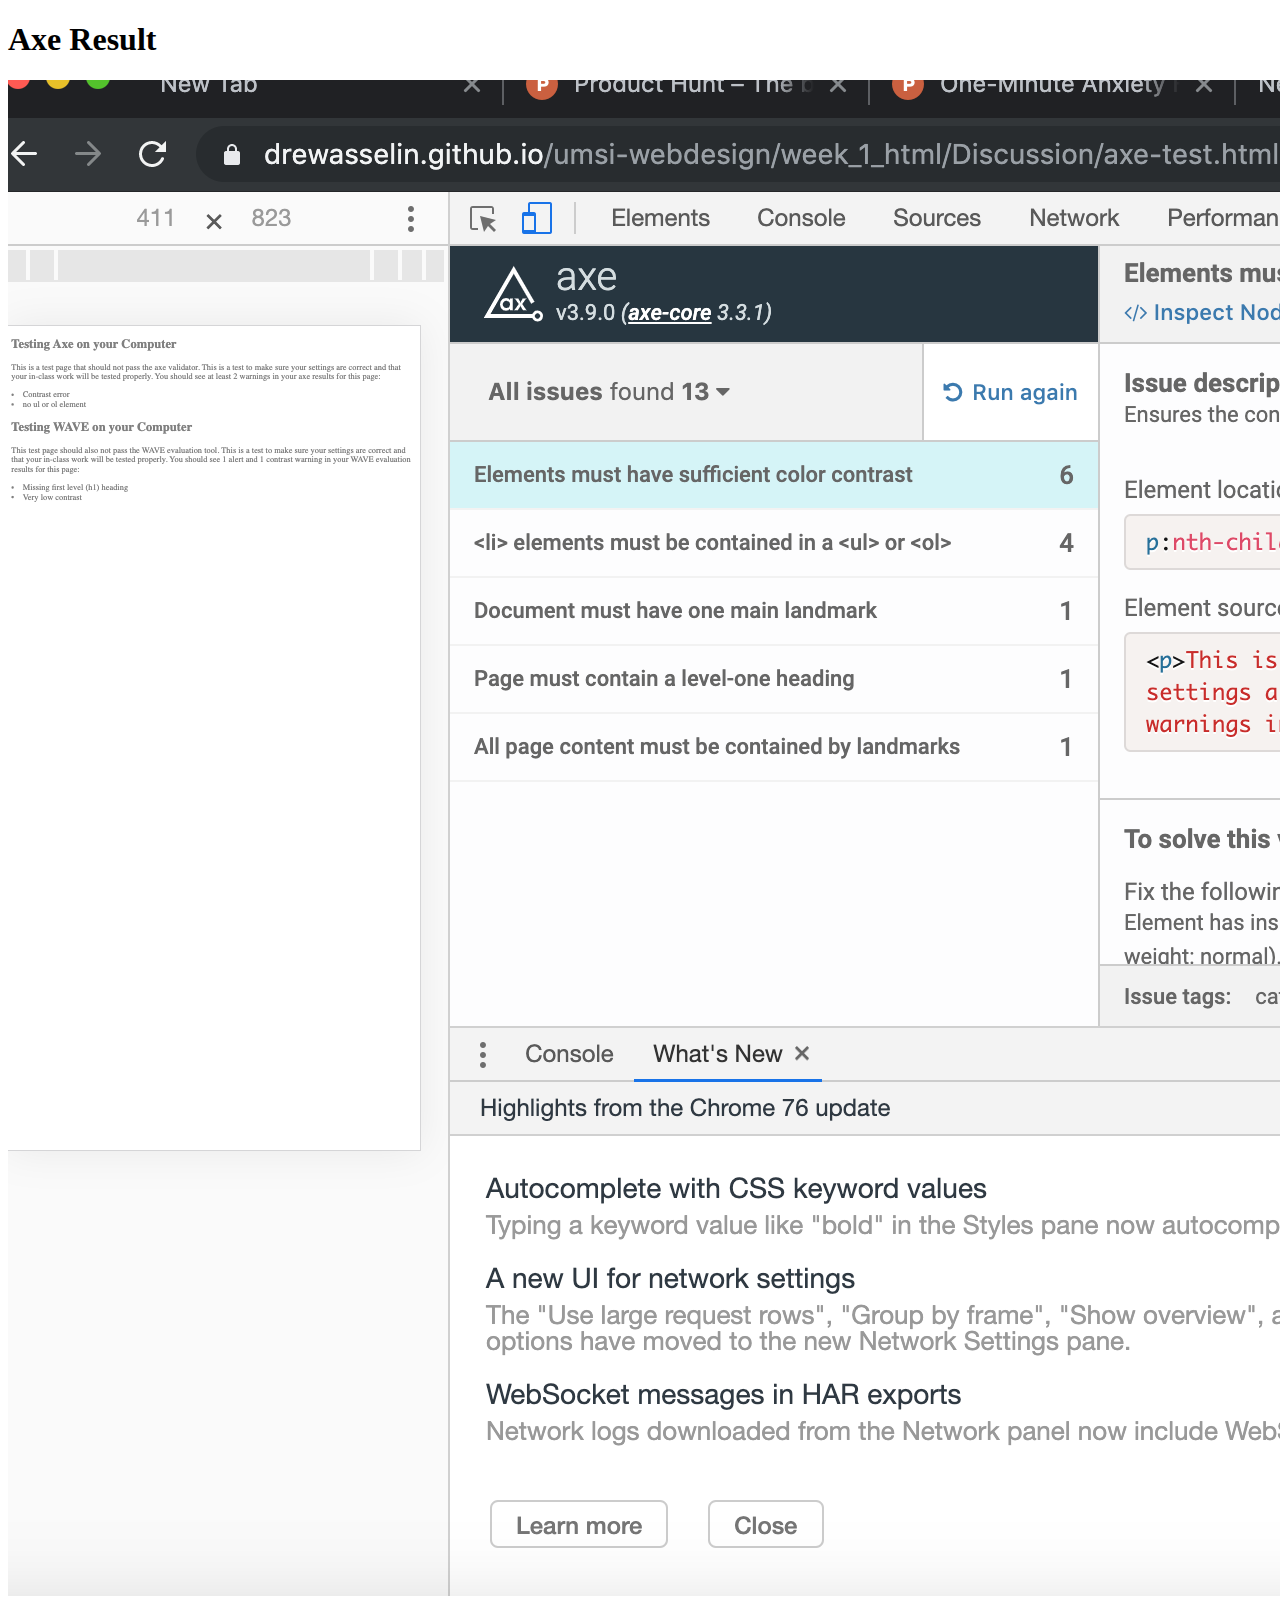
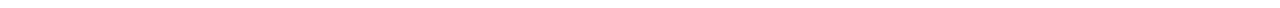
<file: index.html>
<!DOCTYPE html>
<html lang="en">
<head>
    <meta charset="UTF-8">
    <title> Discussion Exercise 1 </title>
</head>
<body>
    <h1>Axe Result</h1>
    <img src="axe/axe_result.png" alt="axe result">
</body>
</html>
</file>
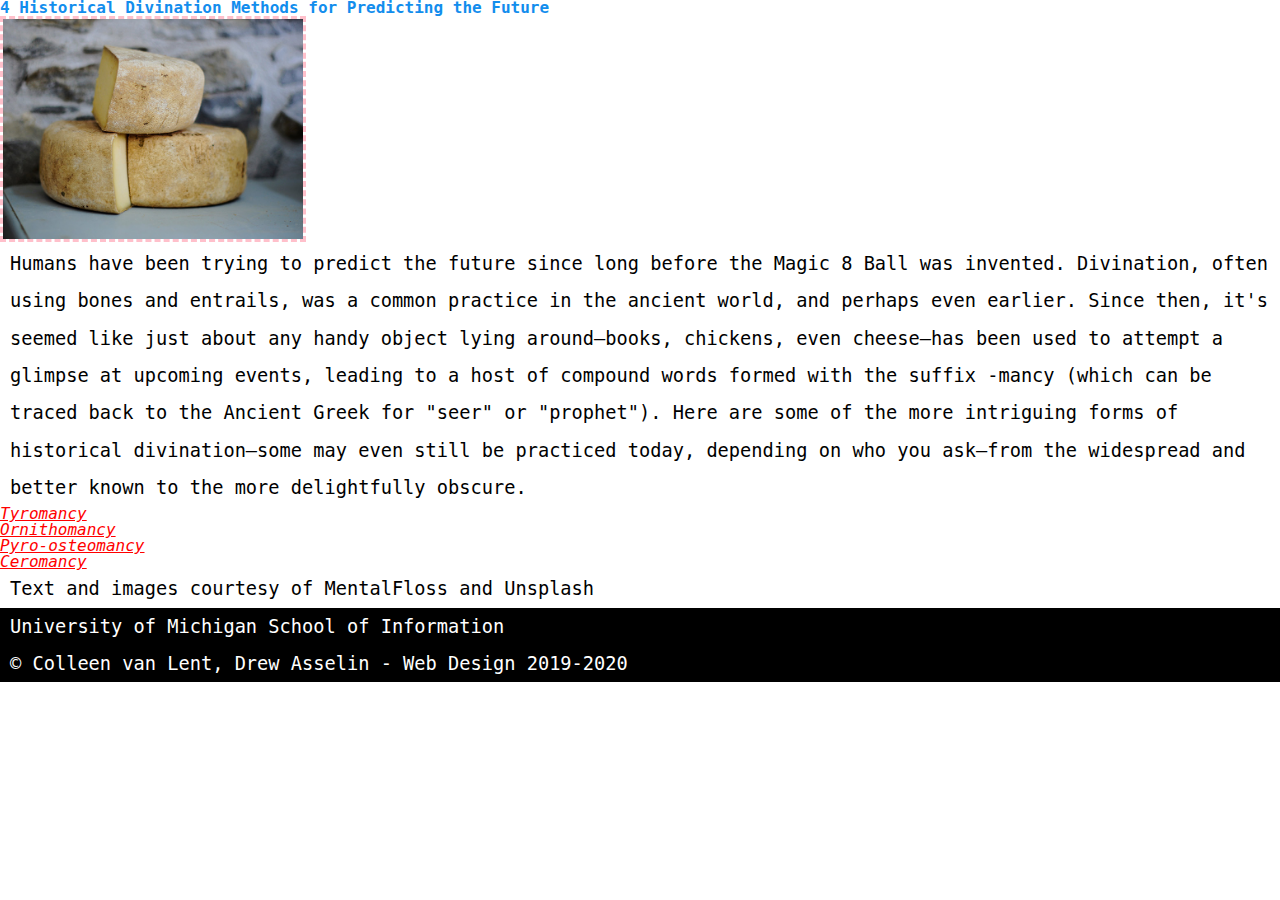
<file: debugging/index.html>
<!DOCTYPE html>
<html lang="en" dir="ltr">
  <head>
    <meta charset="utf-8">
    <title>4 Historical Divination Methods for Predicting the Future</title>
    
    <link rel="stylesheet" href="css/html5_reset.css">
    <link rel="stylesheet" href="css/style.css">
  </head>
  <body>
    <h1>4 Historical Divination Methods for Predicting the Future</h1>
    <img src = "images/tyromancy.jpg" alt ="piles of cheese">

      <p>Humans have been trying to predict the future since long before the Magic 8 Ball was invented. Divination, often using bones and entrails, was a common practice in the ancient world, and perhaps even earlier. Since then, it's seemed like just about any handy object lying around—books, chickens, even cheese—has been used to attempt a glimpse at upcoming events, leading to a host of compound words formed with the suffix -mancy (which can be traced back to the Ancient Greek for "seer" or "prophet"). Here are some of the more intriguing forms of historical divination—some may even still be practiced today, depending on who you ask—from the widespread and better known to the more delightfully obscure.</p>

      <ul>
        <li><a href="tyromancy.html">Tyromancy</a></li>
        <li><a href="ornithomancy.html">Ornithomancy</a></li>
        <li><a href="pyroosteomancy.html">Pyro-osteomancy</a></li>
        <li><a href="ceromancy.html">Ceromancy</a></li>
      </ul>

      <p>Text and images courtesy of MentalFloss and Unsplash</p>
      <footer>
        <p>University of Michigan School of Information <br/>
          &copy; Colleen van Lent, Drew Asselin - Web Design 2019-2020</p>
      </footer>
  </body>
</html>
</file>
<file: debugging/css/style.css>
body{
  /* make all text courier, set margin and padding to 0 */
  font-family: “Courier”, monospace;
  margin: 0;
  padding: 0;
}
h1{
  /* make your headers #128ded color and bold */
  color: #128ded;
  /*font-weight: bold;*/
}
p{
  /* make your paragraphs 14pt, double-spaced and 10px of padding on the left and right */
  font-size: 14pt;
  line-height: 2;
  padding: 0 10px;
}
a{
  /* make your links red, italics, and underlined */
  color: red;
  font-style: italic;
  text-decoration: underline;
}
a:hover{
  /* make the background color of your link black and the text white when you hover over it */
  color: white;
  background-color: black;
}
ul{
  /* make bullet points red squares */
  list-style: square;
  color: red;
}
img{
  /* make the image 300px wide and 220px high, 10px of padding, and a 3px dashed border in the color of your choice */
  width: 300px;
  height: 220px;
  border: dashed 3px pink;
}

footer{
  /* style the footer so it has a black background and white text */
  color: white;
  background-color:black;
}
</file>
